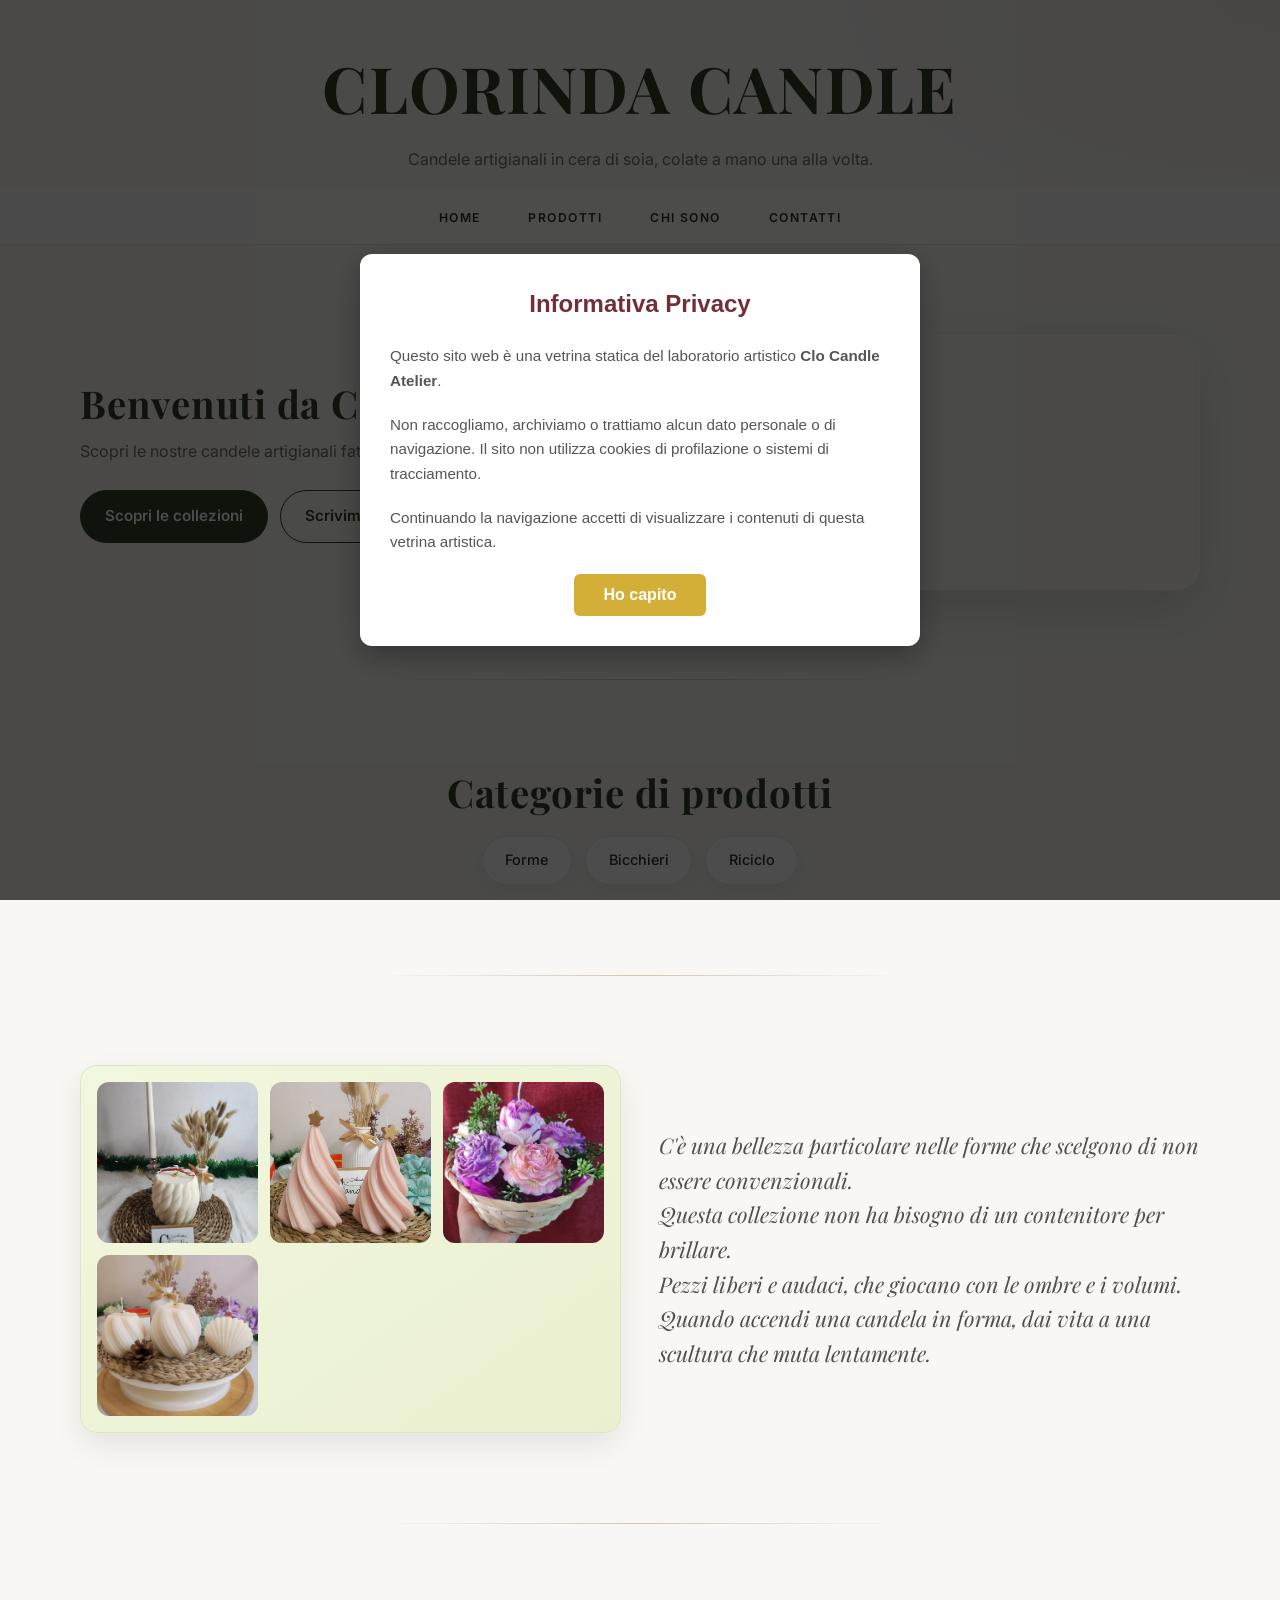
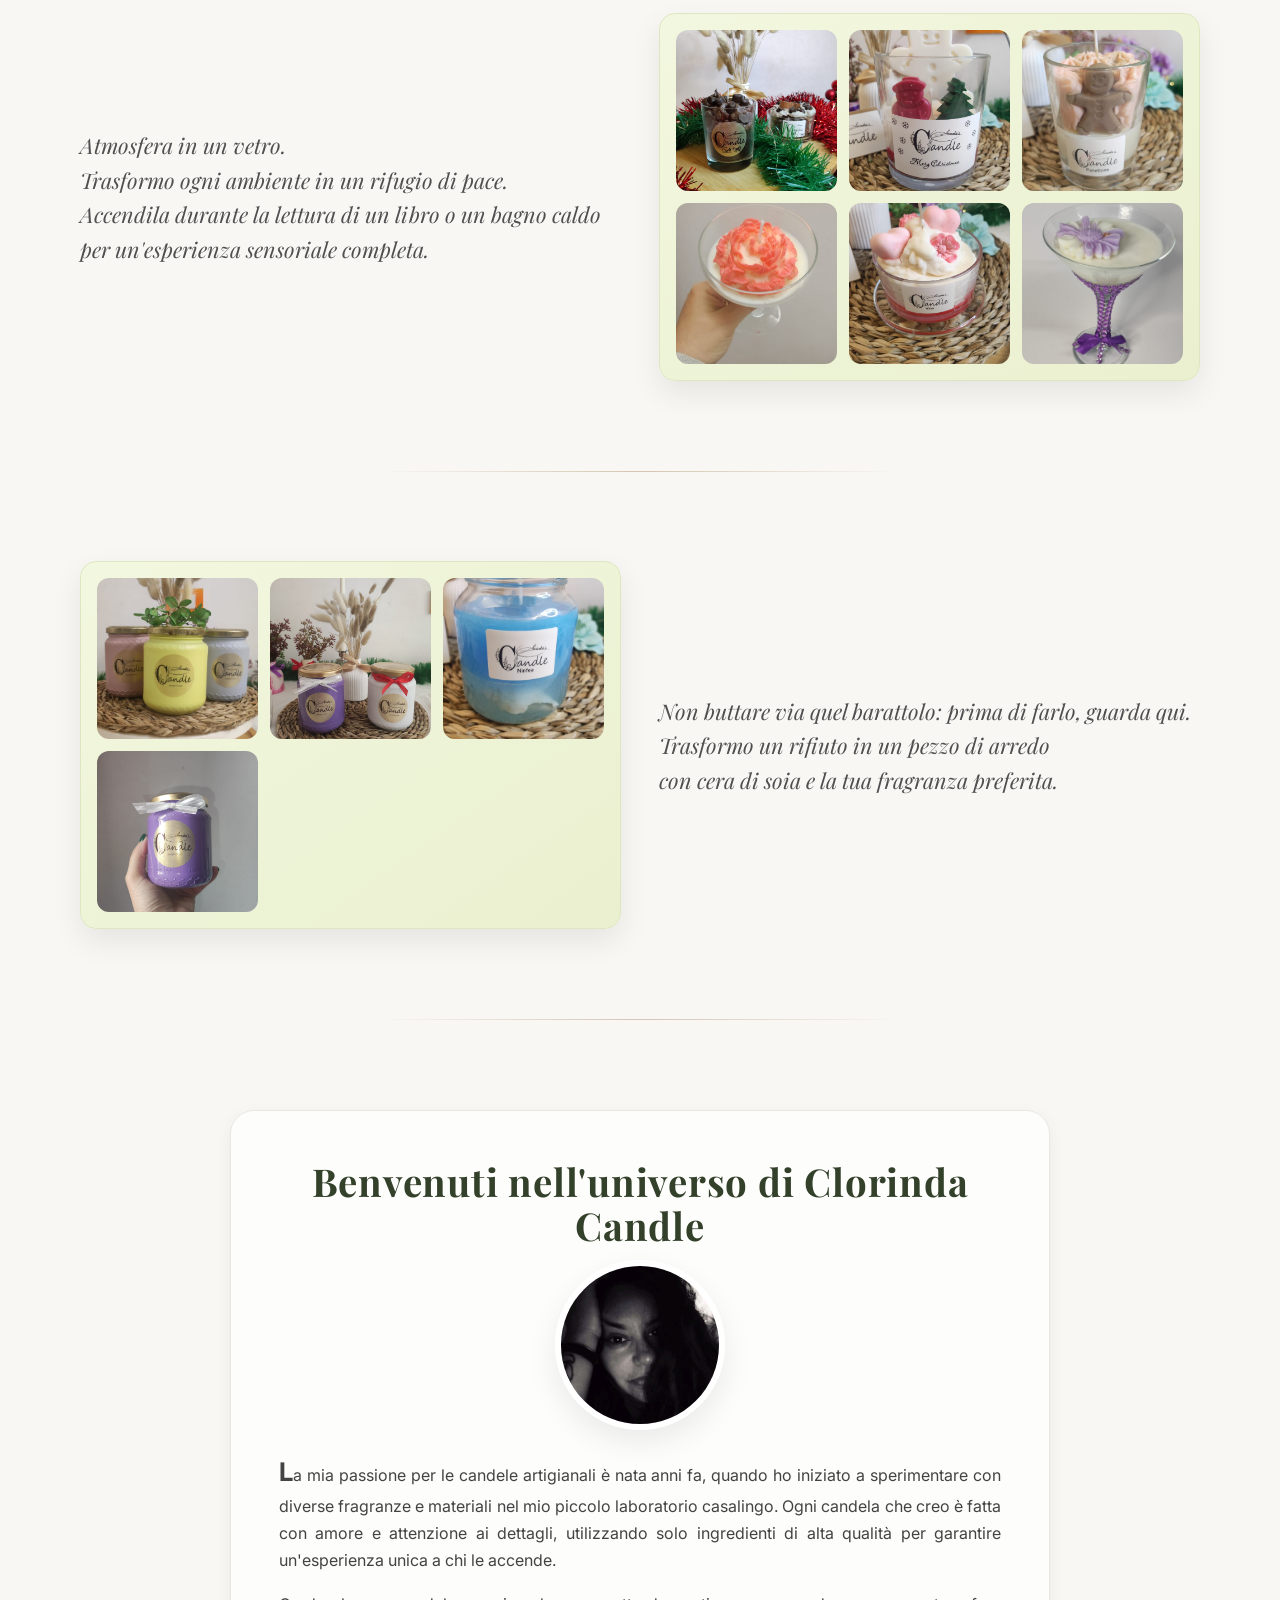
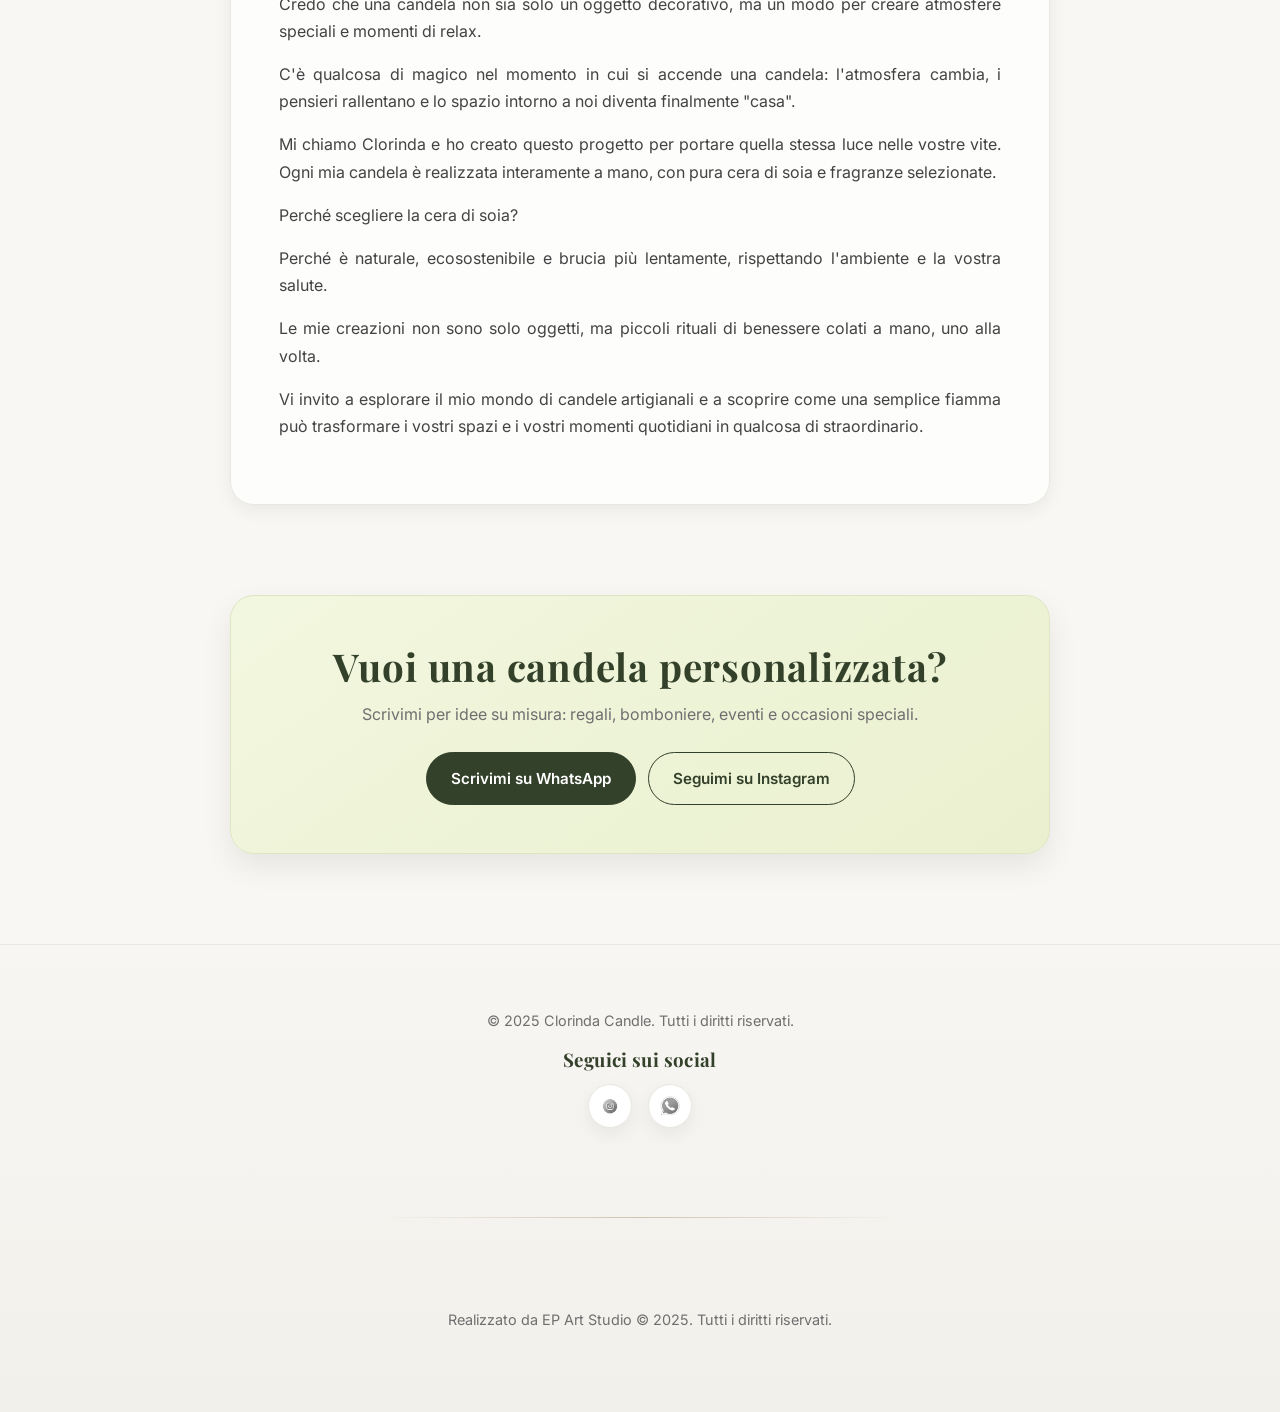
<file: index.html>
<!DOCTYPE html>
<html lang="it">
<head>
    <meta charset="UTF-8">
    <meta name="viewport" content="width=device-width, initial-scale=1.0">
    <title>Clorinda Candle | Candele artigianali in cera di soia colate a mano</title>
    <meta name="description" content="Candele artigianali in cera di soia, colate a mano una alla volta: forme scultoree, bicchieri profumati e candele create dal riciclo di barattoli.">
    <meta property="og:type" content="website">
    <meta property="og:title" content="Clorinda Candle | Candele artigianali in cera di soia">
    <meta property="og:description" content="Candele artigianali in cera di soia, colate a mano. Scopri forme, bicchieri e candele dal riciclo.">
    <meta property="og:image" content="./assets/images/Clo.jpg">
    <link rel="stylesheet" href="index.css">
</head>
<body>
    <policy-popup-component></policy-popup-component>
    <header>
        <a class="title" href="./index.html"><h1>Clorinda Candle</h1></a>
        <p>Candele artigianali in cera di soia, colate a mano una alla volta.</p>
    </header>
    <nav aria-label="Navigazione principale">
        <ul>
            <li><a href="#home">Home</a></li>
            <li><a href="#cat">Prodotti</a></li>
            <li><a href="#about">Chi sono</a></li>
            <li><a href="#contatti">Contatti</a></li>
        </ul>
    </nav>
    <main id="home">
        <div class="hero">
            <div class="hero-text">
                <h2>Benvenuti da Clorinda Candle</h2>
                <p>Scopri le nostre candele artigianali fatte con amore e cura.</p>
                <div class="hero-actions">
                    <a class="btn" href="#cat">Scopri le collezioni</a>
                    <a class="btn btn-outline" href="https://wa.me/393775999223" target="_blank" rel="noopener">Scrivimi su WhatsApp</a>
                </div>
            </div>
            <video src="./assets/videos/video1.mp4" autoplay muted loop playsinline preload="metadata" class="videos" aria-label="Atelier Clorinda Candle"></video>
        </div>
        <div class="divisor"></div>
        <div class="categorie" id="cat">
            <h2>Categorie di prodotti</h2>
            <ul>
                <li id="candele-profumate"><a href="#forme">Forme</a></li>
                <li id="candele-massaggio"><a href="#bicchieri">Bicchieri</a></li>
                <li id="candele-decorativi"><a href="#riciclo">Riciclo</a></li>
            </ul>
        </div>
        <div class="divisor"></div>
        <div class="prodotti">
            <div id="forme">
                <section aria-label="Collezione Forme">
                    <img src="./assets/images/2025/candelanatale.jpg" alt="Candela a forma natalizia in cera di soia" width="100" loading="lazy">
                    <img src="./assets/images/2025/duecandelenatale.jpg" alt="Due candele natalizie colate a mano" width="100" loading="lazy">
                    <img src="./assets/images/2025/composizionefiori.jpg" alt="Composizione di candele a forma di fiore" width="100" loading="lazy">
                    <img src="./assets/images/2025/trecandelenatale.jpg" alt="Tre candele natalizie artigianali" width="100" loading="lazy">
                </section>
                <p>C'è una bellezza particolare nelle forme che scelgono di non essere convenzionali. <br> Questa collezione non ha bisogno di un contenitore per brillare. <br>Pezzi liberi e audaci, che giocano con le ombre e i volumi. <br>Quando accendi una candela in forma, dai vita a una scultura che muta lentamente.</p>
            </div>
        </div>
        <div class="divisor"></div>
        <div class="prodotti">
            <div id="bicchieri">
                <p>Atmosfera in un vetro. <br>Trasformo ogni ambiente in un rifugio di pace. <br>Accendila durante la lettura di un libro o un bagno caldo per un'esperienza sensoriale completa.</p>
                <section aria-label="Collezione Bicchieri">
                    <img src="./assets/images/2025/bicchierecaffe.jpg" alt="Candela in bicchiere dal profumo di caffè" width="100" loading="lazy">
                    <img src="./assets/images/2025/bicchierenatake.jpg" alt="Candela in bicchiere ispirata al Natale" width="100" loading="lazy">
                    <img src="./assets/images/2025/bicchierenatale2.jpg" alt="Candela natalizia in bicchiere di vetro" width="100" loading="lazy">
                    <img src="./assets/images/2025/bicchiererosa.jpg" alt="Candela rosa in bicchiere" width="100" loading="lazy">
                    <img src="./assets/images/2025/bicchierecuori.jpg" alt="Candela in bicchiere decorata con cuori" width="100" loading="lazy">
                    <img src="./assets/images/catalogo/candela1.jpg" alt="Candela artigianale in bicchiere dal catalogo" width="100" loading="lazy">
                </section>
            </div>
        </div>
        <div class="divisor"></div>
        <div class="prodotti">
            <div id="riciclo">
                <section aria-label="Collezione Riciclo">
                    <img src="./assets/images/2025/barattolicolorati.jpg" alt="Barattoli colorati trasformati in candele" width="100" loading="lazy">
                    <img src="./assets/images/2025/barattolinastri.jpg" alt="Barattoli decorati con nastri e cera di soia" width="100" loading="lazy">
                    <img src="./assets/images/2025/barattoloblue.jpg" alt="Barattolo blu riciclato con candela" width="100" loading="lazy">
                    <img src="./assets/images/2025/barattoloviola.jpg" alt="Barattolo viola riciclato con candela" width="100" loading="lazy">
                </section>
                <p>Non buttare via quel barattolo: prima di farlo, guarda qui. <br> Trasformo un rifiuto in un pezzo di arredo <br> con cera di soia e la tua fragranza preferita.</p>
            </div>
        </div>
        <div class="divisor"></div>
        <div class="content" id="about">
            <h2>Benvenuti nell'universo di Clorinda Candle</h2>
            <img class="profile-img" src="./assets/images/Clo.jpg" alt="Ritratto di Clorinda, artigiana di Clorinda Candle" loading="lazy">
            <p><strong class="dropcap">L</strong>a mia passione per le candele artigianali è nata anni fa, quando ho iniziato a sperimentare con diverse fragranze e materiali nel mio piccolo laboratorio casalingo. Ogni candela che creo è fatta con amore e attenzione ai dettagli, utilizzando solo ingredienti di alta qualità per garantire un'esperienza unica a chi le accende.</p>
            <p>Credo che una candela non sia solo un oggetto decorativo, ma un modo per creare atmosfere speciali e momenti di relax.</p>
            <p>C'è qualcosa di magico nel momento in cui si accende una candela: l'atmosfera cambia, i pensieri rallentano e lo spazio intorno a noi diventa finalmente "casa".</p>
            <p>Mi chiamo Clorinda e ho creato questo progetto per portare quella stessa luce nelle vostre vite. Ogni mia candela è realizzata interamente a mano, con pura cera di soia e fragranze selezionate.</p>
            <p>Perché scegliere la cera di soia?</p>
            <p>Perché è naturale, ecosostenibile e brucia più lentamente, rispettando l'ambiente e la vostra salute.</p>
            <p>Le mie creazioni non sono solo oggetti, ma piccoli rituali di benessere colati a mano, uno alla volta.</p>
            <p>Vi invito a esplorare il mio mondo di candele artigianali e a scoprire come una semplice fiamma può trasformare i vostri spazi e i vostri momenti quotidiani in qualcosa di straordinario.</p>
        </div>
        <section class="cta" id="contatti">
            <h2>Vuoi una candela personalizzata?</h2>
            <p>Scrivimi per idee su misura: regali, bomboniere, eventi e occasioni speciali.</p>
            <div class="hero-actions">
                <a class="btn" href="https://wa.me/393775999223" target="_blank" rel="noopener">Scrivimi su WhatsApp</a>
                <a class="btn btn-outline" href="https://www.instagram.com/clorinda_candle?igsh=djRveWI4Y213ZjUW" target="_blank" rel="noopener">Seguimi su Instagram</a>
            </div>
        </section>
    </main>
    <footer>
        <p>&copy; 2025 Clorinda Candle. Tutti i diritti riservati.</p>
        <div id="socials">
            <h3>Seguici sui social</h3>
            <ul>
                <li><a href="https://www.instagram.com/clorinda_candle?igsh=djRveWI4Y213ZjUW" target="_blank" rel="noopener" aria-label="Instagram"><img src="./assets/images/insta-logo.png" alt="Instagram logo" width="100" loading="lazy"></a></li>
                <li><a href="https://wa.me/393775999223" target="_blank" rel="noopener" aria-label="WhatsApp"><img src="./assets/images/wp-logo.png" alt="WhatsApp logo" width="100" loading="lazy"></a></li>
            </ul>
        </div>
        <div class="divisor"></div>
        <p>Realizzato da EP Art Studio &copy; 2025. Tutti i diritti riservati.</p>
    </footer>
    <script type="module" src="./assets/js/popup-privacy.js"></script>
    <script src="./assets/js/scripts.js"></script>
</body>
</html>
</file>
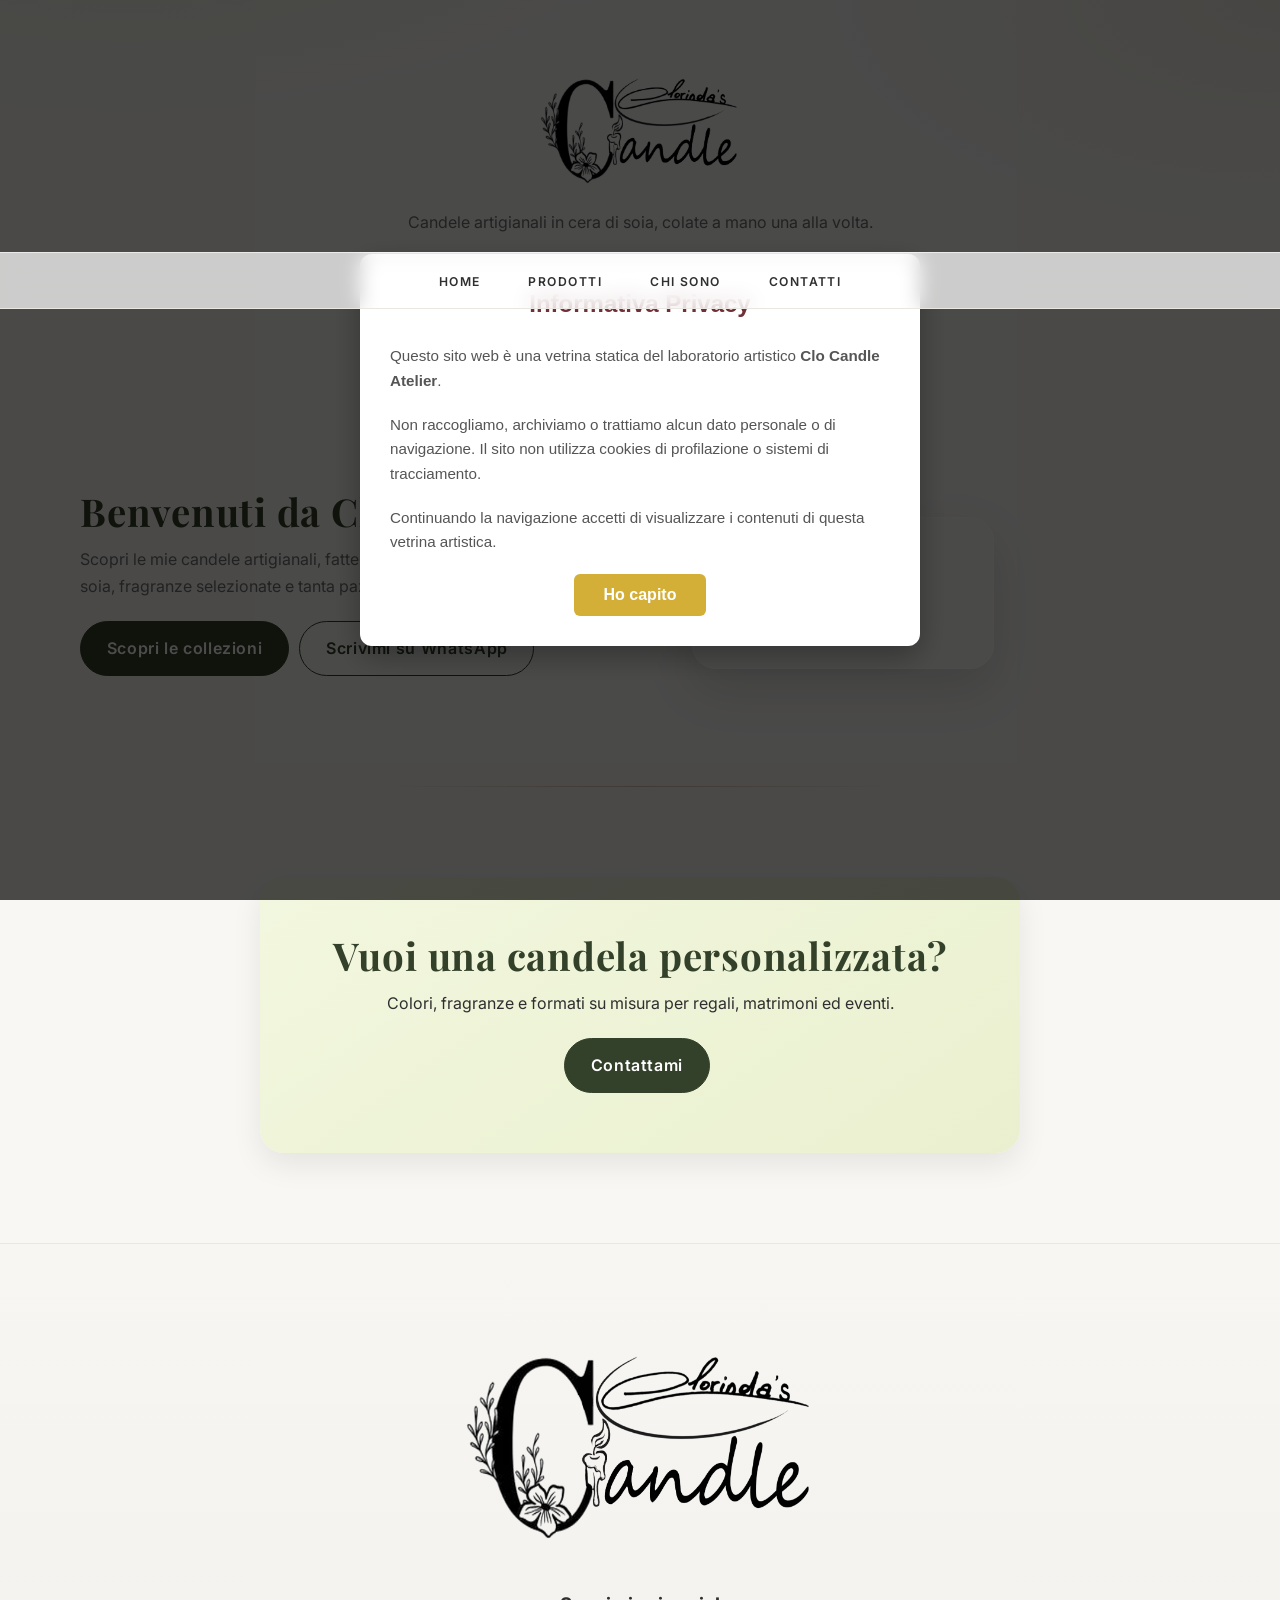
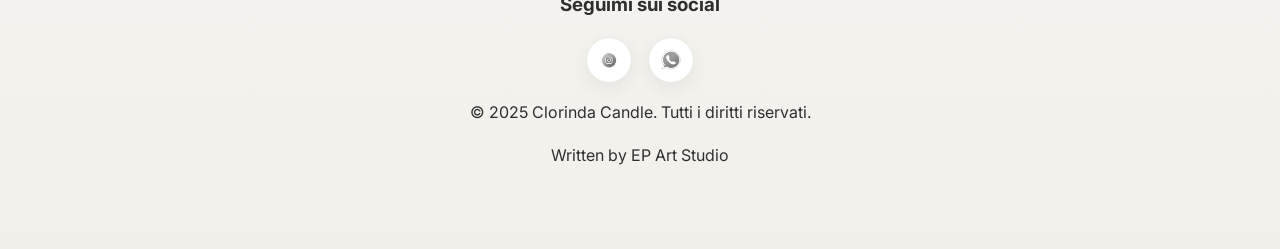
<file: public/index.html>
<!DOCTYPE html>
<html lang="it">
<head>
    <meta charset="UTF-8">
    <meta name="viewport" content="width=device-width, initial-scale=1.0">
    <title>Clorinda Candle | Candele artigianali in cera di soia</title>
    <meta name="description" content="Candele artigianali in cera di soia, colate a mano una alla volta: forme scultoree, bicchieri profumati e barattoli riciclati.">

    <!-- Open Graph -->
    <meta property="og:type" content="website">
    <meta property="og:title" content="Clorinda Candle | Candele artigianali">
    <meta property="og:description" content="Candele in cera di soia, fatte a mano. Piccoli rituali di benessere.">
    <meta property="og:image" content="./assets/images/2025/composizionefiori.jpg">

    <link rel="stylesheet" href="./css/global.css">
    <script type="module" src="./../assets/js/header.js"></script>
    <script type="module" src="./../assets/js/navigation.js"></script>
    <script type="module" src="./../assets/js/footer.js"></script>

</head>
<body>
    <policy-popup-component></policy-popup-component>

    <header-component></header-component>

    <navigation-component></navigation-component>
<div class="divisor"></div>
    <main id="top">
        <div class="hero">
            <div class="hero-text">
                <h2>Benvenuti da Clorinda Candle</h2>
                <p>Scopri le mie candele artigianali, fatte con amore e cura: cera di soia, fragranze selezionate e tanta pazienza.</p>
                <p>
                    <a class="btn" href="./prodotti.html">Scopri le collezioni</a>
                    <a class="btn btn-outline" href="https://wa.me/393775999223" target="_blank" rel="noopener">Scrivimi su WhatsApp</a>
                </p>
            </div>
            <video class="videos" src="./../assets/videos/video1.mp4"
                   autoplay muted loop playsinline preload="metadata"
                   aria-label="Atelier Clorinda Candle"></video>
        </div>

        <div class="divisor"></div>

        <section class="cta">
            <h2>Vuoi una candela personalizzata?</h2>
            <p>Colori, fragranze e formati su misura per regali, matrimoni ed eventi.</p>
            <a class="btn" href="https://wa.me/393775999223" target="_blank" rel="noopener">Contattami</a>
        </section>
    </main>

    <footer-component></footer-component>

    <script type="module" src="./../assets/js/popup-privacy.js"></script>
    <script src="./../assets/js/scripts.js"></script>
</body>
</html>
</file>
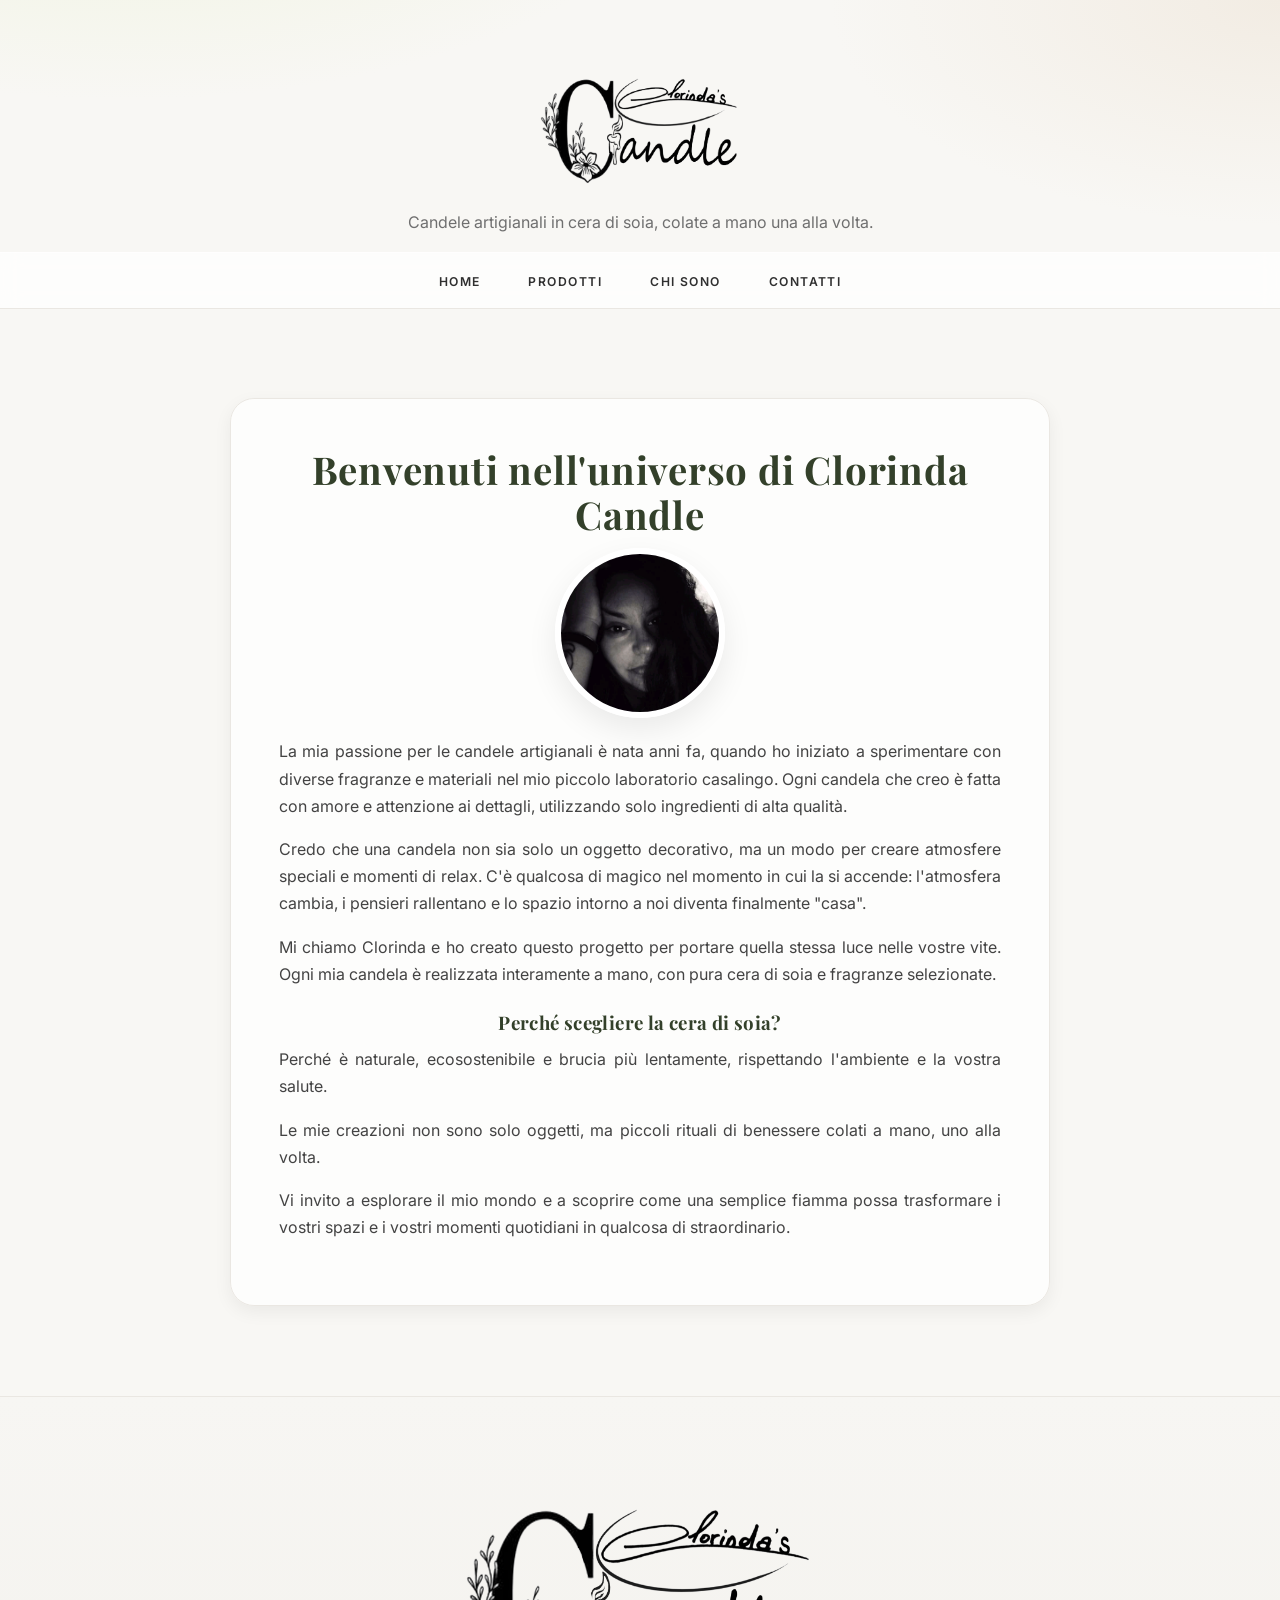
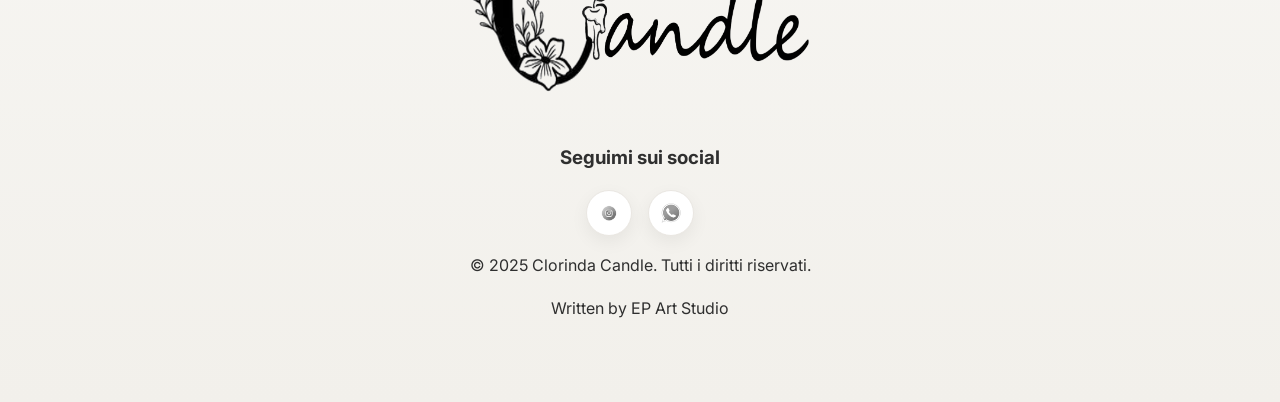
<file: public/about.html>
<!DOCTYPE html>
<html lang="en">
<head>
    <meta charset="UTF-8">
    <meta name="viewport" content="width=device-width, initial-scale=1.0">
    <link rel="stylesheet" href="./css/global.css">
    <script type="module" src="./../assets/js/header.js"></script>
    <script type="module" src="./../assets/js/navigation.js"></script>
    <script type="module" src="./../assets/js/footer.js"></script>
    <title>Chi sono Clorinda Candle</title>
</head>
<body>
    <header-component></header-component>
    <navigation-component></navigation-component>
    <div class="content" id="about">
            <h2>Benvenuti nell'universo di Clorinda Candle</h2>
            <img class="profile-img" src="./../assets/images/Clo.jpg" alt="Ritratto di Clorinda, creatrice delle candele">
            <p>La mia passione per le candele artigianali è nata anni fa, quando ho iniziato a sperimentare con diverse fragranze e materiali nel mio piccolo laboratorio casalingo. Ogni candela che creo è fatta con amore e attenzione ai dettagli, utilizzando solo ingredienti di alta qualità.</p>
            <p>Credo che una candela non sia solo un oggetto decorativo, ma un modo per creare atmosfere speciali e momenti di relax. C'è qualcosa di magico nel momento in cui la si accende: l'atmosfera cambia, i pensieri rallentano e lo spazio intorno a noi diventa finalmente "casa".</p>
            <p>Mi chiamo Clorinda e ho creato questo progetto per portare quella stessa luce nelle vostre vite. Ogni mia candela è realizzata interamente a mano, con pura cera di soia e fragranze selezionate.</p>
            <h3>Perché scegliere la cera di soia?</h3>
            <p>Perché è naturale, ecosostenibile e brucia più lentamente, rispettando l'ambiente e la vostra salute.</p>
            <p>Le mie creazioni non sono solo oggetti, ma piccoli rituali di benessere colati a mano, uno alla volta.</p>
            <p>Vi invito a esplorare il mio mondo e a scoprire come una semplice fiamma possa trasformare i vostri spazi e i vostri momenti quotidiani in qualcosa di straordinario.</p>
        </div>
    <footer-component></footer-component>
</body>
</html>
</file>
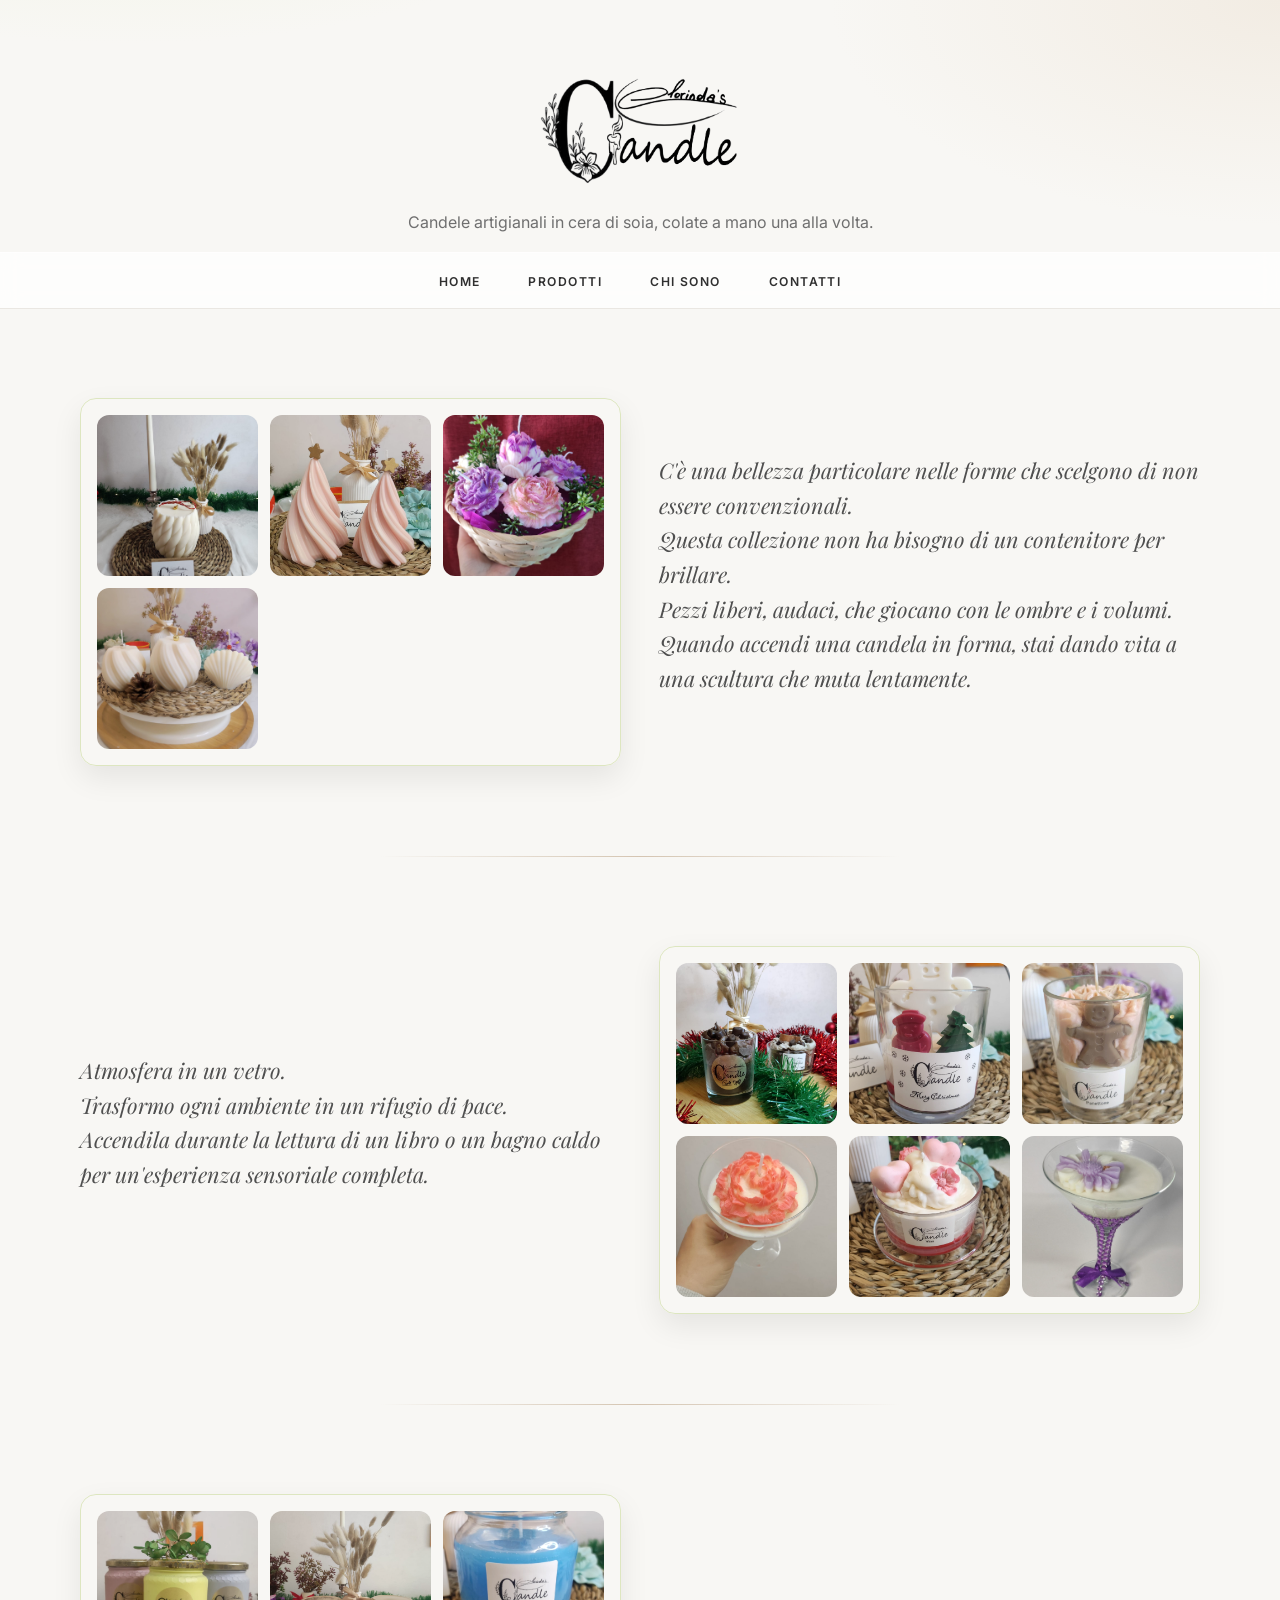
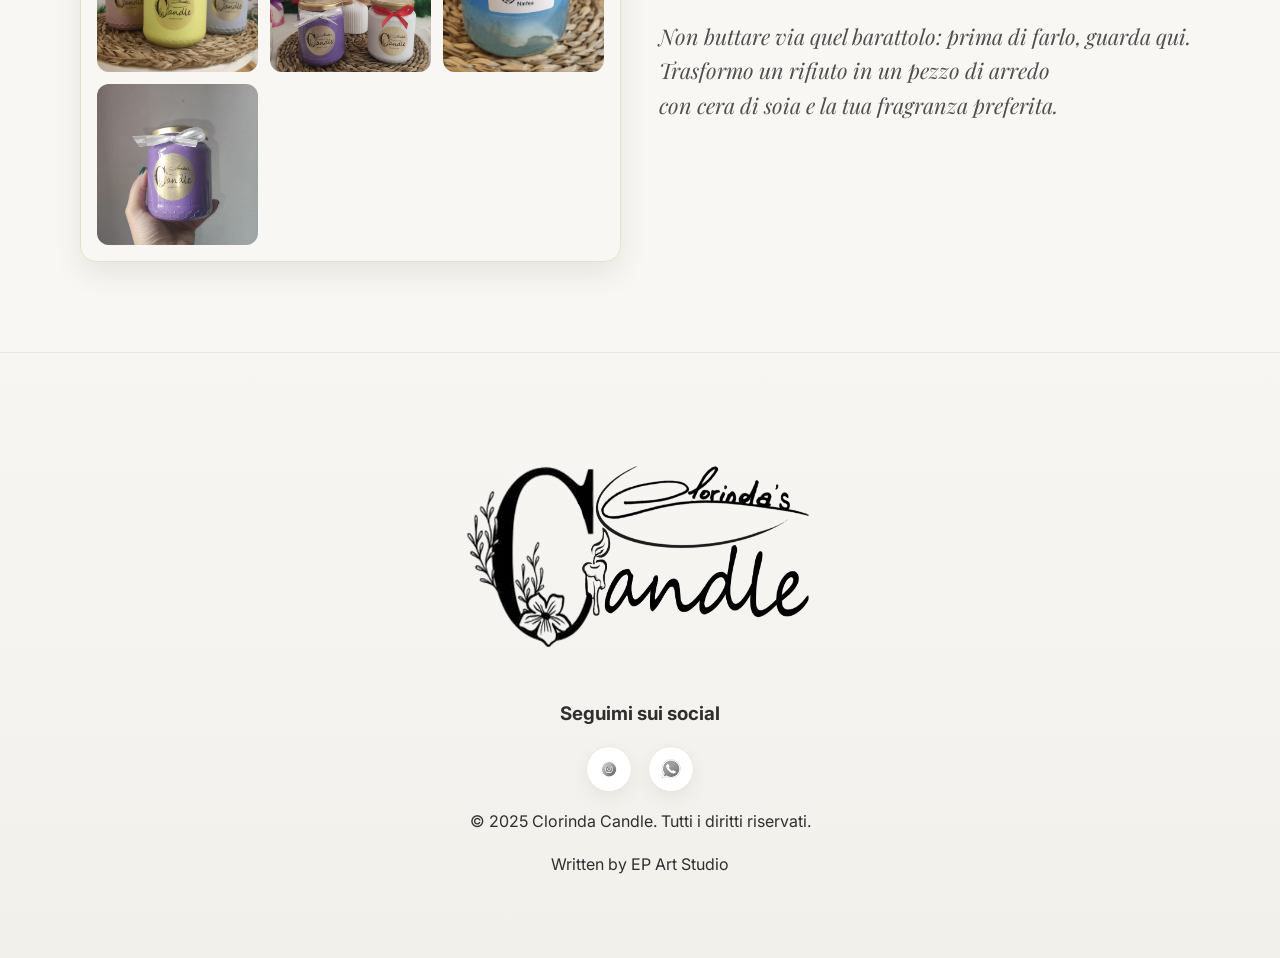
<file: public/prodotti.html>
<!DOCTYPE html>
<html lang="en">
<head>
    <meta charset="UTF-8">
    <meta name="viewport" content="width=device-width, initial-scale=1.0">
    <title>Prodotti Clorinda Candle</title>
    <link rel="stylesheet" href="./css/global.css">
    <script type="module" src="../assets/js/header.js"></script>
    <script type="module" src="../assets/js/navigation.js"></script>
</head>
<body>
    <header-component></header-component>
    <navigation-component></navigation-component>
    <main>
        <div class="prodotti">
            <div id="forme">
                <section>
                    <img loading="lazy" src="./../assets/images/2025/candelanatale.jpg" alt="Candela a forma natalizia">
                    <img loading="lazy" src="./../assets/images/2025/duecandelenatale.jpg" alt="Due candele natalizie">
                    <img loading="lazy" src="./../assets/images/2025/composizionefiori.jpg" alt="Composizione di candele a forma di fiore">
                    <img loading="lazy" src="./../assets/images/2025/trecandelenatale.jpg" alt="Tre candele natalizie">
                </section>
                <p>C'è una bellezza particolare nelle forme che scelgono di non essere convenzionali.<br>
                   Questa collezione non ha bisogno di un contenitore per brillare.<br>
                   Pezzi liberi, audaci, che giocano con le ombre e i volumi.<br>
                   Quando accendi una candela in forma, stai dando vita a una scultura che muta lentamente.</p>
            </div>
        </div>

        <div class="divisor"></div>

        <div class="prodotti">
            <div id="bicchieri">
                <p>Atmosfera in un vetro.<br>
                   Trasformo ogni ambiente in un rifugio di pace.<br>
                   Accendila durante la lettura di un libro o un bagno caldo per un'esperienza sensoriale completa.</p>
                <section>
                    <img loading="lazy" src="./../assets/images/2025/bicchierecaffe.jpg" alt="Candela in bicchiere al caffè">
                    <img loading="lazy" src="./../assets/images/2025/bicchierenatake.jpg" alt="Candela in bicchiere natalizia">
                    <img loading="lazy" src="./../assets/images/2025/bicchierenatale2.jpg" alt="Candela in bicchiere con decori di Natale">
                    <img loading="lazy" src="./../assets/images/2025/bicchiererosa.jpg" alt="Candela in bicchiere rosa">
                    <img loading="lazy" src="./../assets/images/2025/bicchierecuori.jpg" alt="Candela in bicchiere con cuori">
                    <img loading="lazy" src="./../assets/images/catalogo/candela1.jpg" alt="Candela in bicchiere dal catalogo">
                </section>
            </div>
        </div>

        <div class="divisor"></div>

        <div class="prodotti">
            <div id="riciclo">
                <section>
                    <img loading="lazy" src="./../assets/images/2025/barattolicolorati.jpg" alt="Barattoli di vetro colorati trasformati in candele">
                    <img loading="lazy" src="./../assets/images/2025/barattolinastri.jpg" alt="Barattoli con nastri decorativi">
                    <img loading="lazy" src="./../assets/images/2025/barattoloblue.jpg" alt="Barattolo blu con candela">
                    <img loading="lazy" src="./../assets/images/2025/barattoloviola.jpg" alt="Barattolo viola con candela">
                </section>
                <p>Non buttare via quel barattolo: prima di farlo, guarda qui.<br>
                   Trasformo un rifiuto in un pezzo di arredo<br>
                   con cera di soia e la tua fragranza preferita.</p>
            </div>
        </div>
    </main>
    <footer-component></footer-component>
    <script type="module" src="./../assets/js/footer.js"></script>
    <script src="./../assets/js/scripts.js"></script>
</body>
</html>
</file>
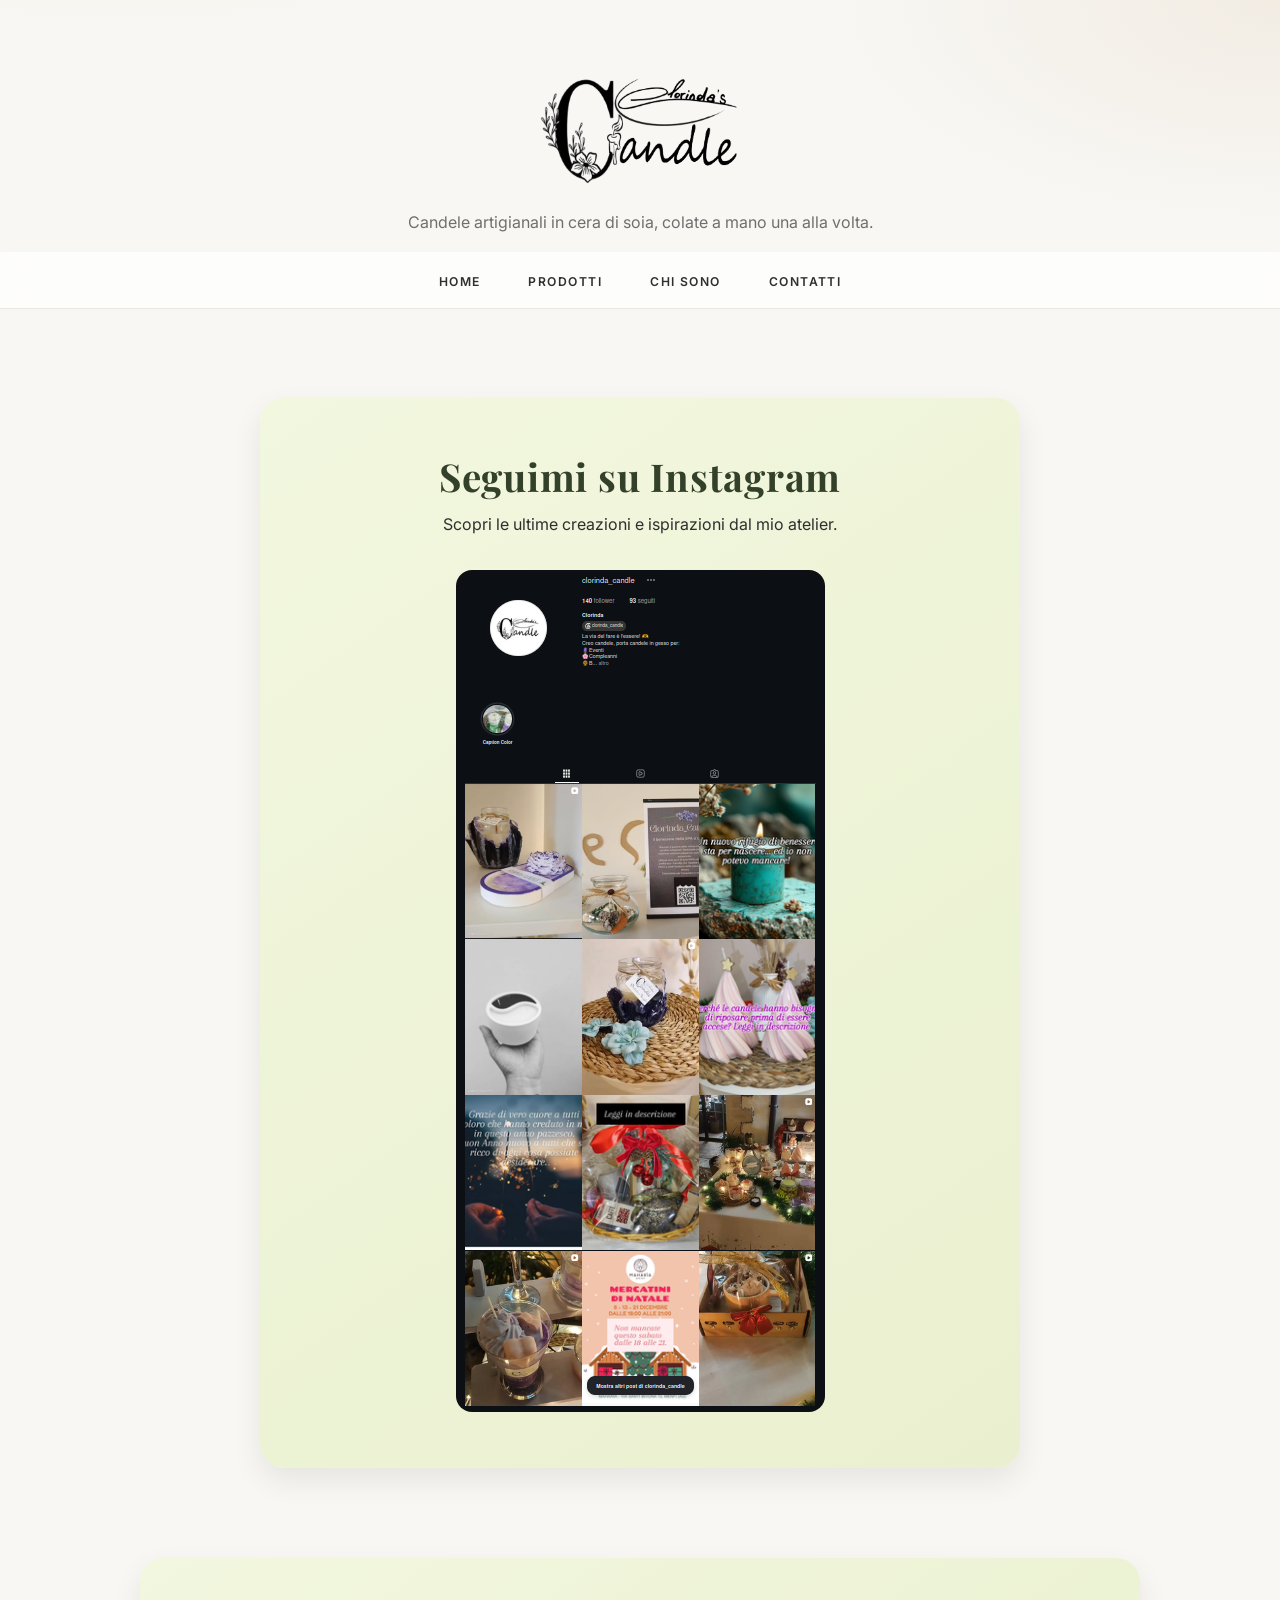
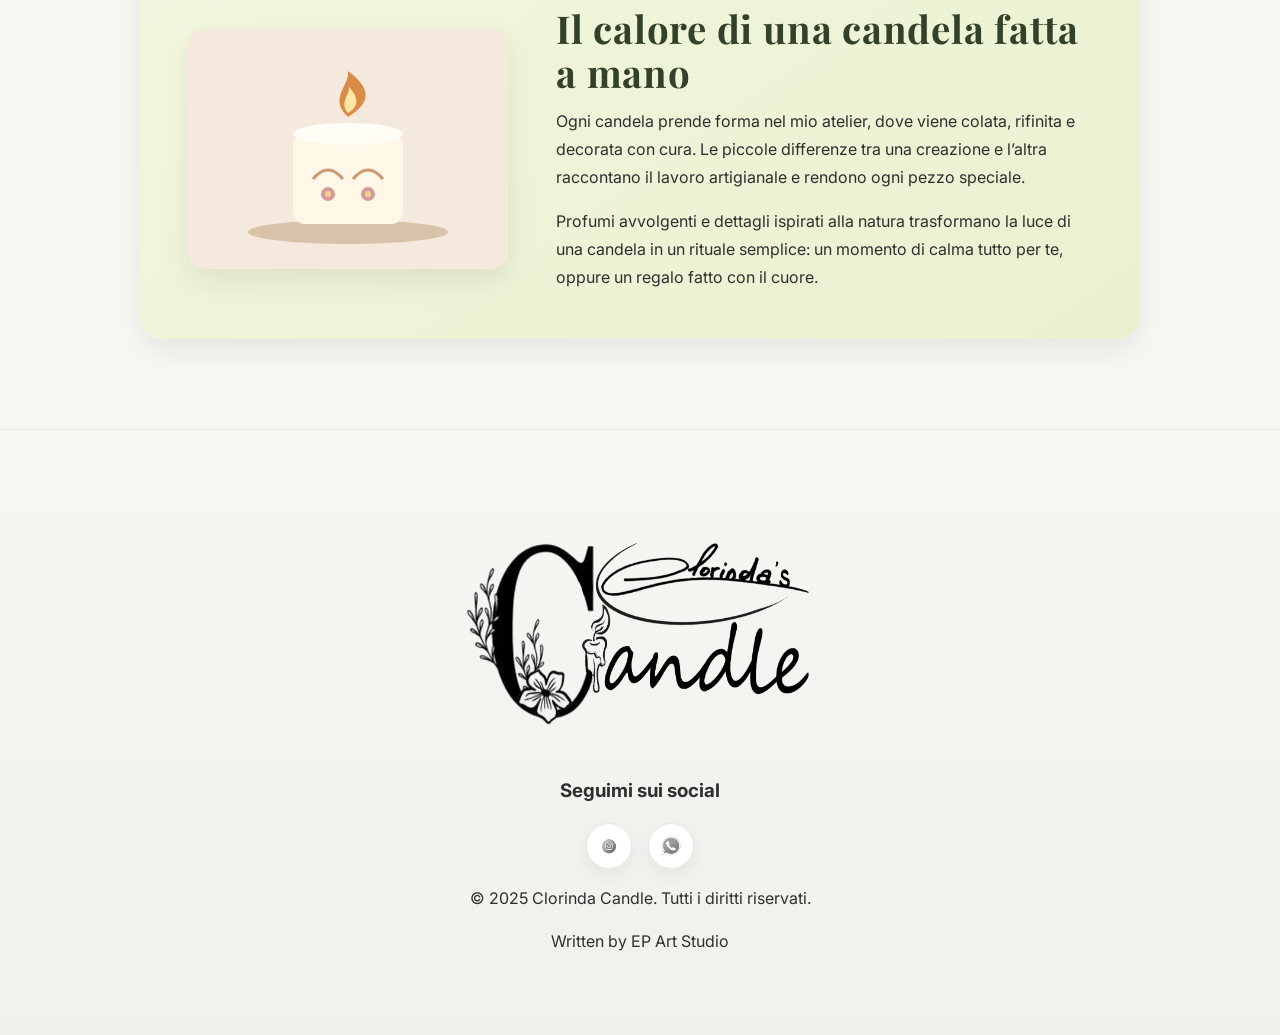
<file: public/socials.html>
<!DOCTYPE html>
<html lang="en">
<head>
    <meta charset="UTF-8">
    <meta name="viewport" content="width=device-width, initial-scale=1.0">
    <link rel="stylesheet" href="./css/global.css">
    <script type="module" src="./../assets/js/navigation.js"></script>
    <script type="module" src="./../assets/js/header.js"></script>
    <title>Socials Clorinda Candle</title>
</head>
<body>
    <header-component></header-component>
    <navigation-component></navigation-component>
    <main>
        <section class="instagram-card">
            <h2>Seguimi su Instagram</h2>
            <p>Scopri le ultime creazioni e ispirazioni dal mio atelier.</p>
            <img src="../assets/images/Insta-wide.png" alt="panoramica Instagram Clorinda Candle">

        </section>

        <section class="handmade-candles">
            <img
                alt="Candela artigianale color crema con fiamma accesa e decorazioni floreali"
                width="320"
                height="240"
                src="data:image/svg+xml,%3Csvg xmlns='http://www.w3.org/2000/svg' viewBox='0 0 320 240'%3E%3Crect width='320' height='240' rx='16' fill='%23f4e9dc'/%3E%3Cellipse cx='160' cy='203' rx='100' ry='12' fill='%23d8c2aa'/%3E%3Crect x='105' y='105' width='110' height='90' rx='12' fill='%23fff8e9'/%3E%3Cellipse cx='160' cy='105' rx='55' ry='11' fill='%23fffdf6'/%3E%3Cpath d='M160 88c-20-19 2-31 0-46 24 18 23 32 0 46Z' fill='%23d98b48'/%3E%3Cpath d='M160 84c-9-11 2-18 1-26 11 12 9 20-1 26Z' fill='%23ffe7a3'/%3E%3Cpath d='M125 150c10-12 20-12 30 0m10 0c10-12 20-12 30 0' fill='none' stroke='%23c99a73' stroke-width='3'/%3E%3Ccircle cx='140' cy='165' r='7' fill='%23d79a9a'/%3E%3Ccircle cx='180' cy='165' r='7' fill='%23d79a9a'/%3E%3Ccircle cx='140' cy='165' r='3' fill='%23f4d58c'/%3E%3Ccircle cx='180' cy='165' r='3' fill='%23f4d58c'/%3E%3C/svg%3E">
            <div>
                <h2>Il calore di una candela fatta a mano</h2>
                <p>Ogni candela prende forma nel mio atelier, dove viene colata, rifinita e decorata con cura. Le piccole differenze tra una creazione e l’altra raccontano il lavoro artigianale e rendono ogni pezzo speciale.</p>
                <p>Profumi avvolgenti e dettagli ispirati alla natura trasformano la luce di una candela in un rituale semplice: un momento di calma tutto per te, oppure un regalo fatto con il cuore.</p>
            </div>
        </section>

    </main>
    <footer-component></footer-component>
    <script type="module" src="./../assets/js/footer.js"></script>
</body>
</html>
</file>
<file: index.css>
@import url('https://fonts.googleapis.com/css2?family=Playfair+Display:ital,wght@0,500;0,700;1,400&family=Inter:wght@300;400;500;600;700&display=swap');

:root{
  --primary:#dce5bf;
  --primary-strong:#c4d396;
  --dark:#33402a;
  --accent:#b79b7a;
  --bg:#f8f7f4;
  --surface:#ffffff;
  --text:#2f2f2f;
  --muted:#6f6f6f;
  --border:#eae7e2;
  --radius-sm:10px;
  --radius-md:16px;
  --radius-lg:24px;
  --shadow-sm:0 6px 18px rgba(0,0,0,.06);
  --shadow-md:0 12px 30px rgba(0,0,0,.08);
  --shadow-lg:0 20px 50px rgba(0,0,0,.12);
  --container:min(1120px, 92%);
  --section-space:clamp(3.5rem, 7vw, 7rem);
  --transition:all .35s cubic-bezier(.2,.65,.2,1);
}

*,*::before,*::after{ box-sizing:border-box; }
html{ scroll-behavior:smooth; }

body{
  margin:0;
  font-family:'Inter', system-ui, -apple-system, sans-serif;
  line-height:1.7;
  color:var(--text);
  background:
    radial-gradient(1200px 600px at 10% -10%, #eef3db 0%, transparent 50%),
    radial-gradient(1000px 500px at 100% 0%, #f2ece3 0%, transparent 45%),
    var(--bg);
  text-rendering:optimizeLegibility;
}

:focus-visible{ outline:2px solid var(--accent); outline-offset:3px; border-radius:6px; }
img, video{ max-width:100%; display:block; }

h1,h2,h3{
  font-family:'Playfair Display', serif;
  color:var(--dark);
  line-height:1.15;
  letter-spacing:.02em;
  margin:0 0 .8rem;
}
h1{ font-size:clamp(2rem, 5vw, 4rem); text-transform:uppercase; }
h2{ font-size:clamp(1.6rem, 3vw, 2.6rem); }
p{ margin:0 0 1rem; }

[id]{ scroll-margin-top:5rem; }

header{
  width:var(--container);
  margin-inline:auto;
  padding:clamp(2rem, 4vw, 4rem) 0 1rem;
  text-align:center;
}
.title{ text-decoration:none; color:var(--dark); display:inline-block; transition:var(--transition); }
.title:hover{ transform:translateY(-1px); opacity:.92; }
header p{ max-width:60ch; margin:.5rem auto 0; color:var(--muted); }

nav{
  position:sticky;
  top:0;
  z-index:900;
  backdrop-filter:blur(10px);
  -webkit-backdrop-filter:blur(10px);
  background:rgba(255,255,255,.72);
  border-top:1px solid rgba(255,255,255,.6);
  border-bottom:1px solid var(--border);
}
nav ul{
  width:var(--container);
  margin:0 auto;
  padding:.85rem 0;
  list-style:none;
  display:flex;
  justify-content:center;
  align-items:center;
  gap:clamp(.8rem, 2vw, 2.2rem);
  flex-wrap:wrap;
}
nav a{
  text-decoration:none;
  color:var(--text);
  text-transform:uppercase;
  font-size:.76rem;
  font-weight:600;
  letter-spacing:.12em;
  padding:.45rem .7rem;
  border-radius:999px;
  transition:var(--transition);
}
nav a:hover{ color:var(--dark); background:rgba(220,229,191,.45); }

.hero{
  width:var(--container);
  margin:var(--section-space) auto;
  display:grid;
  grid-template-columns:1.05fr .95fr;
  align-items:center;
  gap:clamp(1.5rem, 4vw, 4rem);
}
.hero-text p{ color:var(--muted); max-width:48ch; }
.hero .videos{
  width:100%;
  border-radius:var(--radius-lg);
  box-shadow:var(--shadow-lg);
  border:1px solid rgba(255,255,255,.6);
}
.hero-actions{ display:flex; flex-wrap:wrap; gap:.75rem; margin-top:1.5rem; }

.btn{
  display:inline-block;
  padding:.8rem 1.5rem;
  border-radius:999px;
  border:1px solid var(--dark);
  background:var(--dark);
  color:#fff;
  font-weight:600;
  font-size:.95rem;
  text-decoration:none;
  transition:var(--transition);
}
.btn:hover{ transform:translateY(-2px); box-shadow:var(--shadow-md); }
.btn-outline{ background:transparent; color:var(--dark); }
.btn-outline:hover{ background:var(--primary); }

.divisor{
  width:min(520px, 70%);
  height:1px;
  margin:var(--section-space) auto;
  background:linear-gradient(90deg, transparent, var(--accent), transparent);
  opacity:.55;
}

.categorie{ width:var(--container); margin-inline:auto; text-align:center; }
.categorie ul{
  margin:1.4rem 0 0;
  padding:0;
  list-style:none;
  display:flex;
  justify-content:center;
  flex-wrap:wrap;
  gap:.85rem;
}
.categorie li{
  border:1px solid var(--border);
  border-radius:999px;
  background:var(--surface);
  box-shadow:var(--shadow-sm);
  transition:var(--transition);
}
.categorie li:hover{
  transform:translateY(-3px);
  border-color:var(--primary-strong);
  background:linear-gradient(180deg, #fff, #f8faef);
}
.categorie a{
  display:block;
  padding:.7rem 1.4rem;
  text-decoration:none;
  color:var(--text);
  font-size:.9rem;
  font-weight:500;
}

.prodotti{ width:var(--container); margin:var(--section-space) auto; }
#forme, #bicchieri, #riciclo{
  display:grid;
  grid-template-columns:1fr 1fr;
  align-items:center;
  gap:clamp(1.2rem, 3vw, 3rem);
}
.prodotti section{
  background:linear-gradient(145deg, #f2f7df, #eaf0cf);
  border:1px solid #dde6c0;
  border-radius:var(--radius-md);
  box-shadow:var(--shadow-md);
  padding:1rem;
  display:grid;
  grid-template-columns:repeat(auto-fill, minmax(120px, 1fr));
  gap:.75rem;
}
.prodotti section img{
  width:100%;
  height:auto;
  aspect-ratio:1/1;
  object-fit:cover;
  border-radius:12px;
  cursor:pointer;
  transition:transform .45s ease, box-shadow .35s ease, filter .35s ease;
}
.prodotti section img:hover{
  transform:translateY(-4px) scale(1.03);
  box-shadow:0 10px 20px rgba(0,0,0,.12);
}
.prodotti p{
  margin:0;
  font-family:'Playfair Display', serif;
  font-size:clamp(1.05rem, 2.2vw, 1.35rem);
  font-style:italic;
  color:#4f4f4f;
  line-height:1.6;
}

.content{
  width:min(820px, 92%);
  margin:var(--section-space) auto;
  text-align:center;
  background:rgba(255,255,255,.72);
  border:1px solid var(--border);
  border-radius:var(--radius-lg);
  box-shadow:var(--shadow-sm);
  padding:clamp(1.5rem, 4vw, 3rem);
}
.profile-img{
  width:170px;
  height:170px;
  object-fit:cover;
  border-radius:50%;
  margin:0 auto 1.25rem;
  border:6px solid #fff;
  box-shadow:var(--shadow-md);
}
.content p{ text-align:justify; color:#434343; }
.dropcap{ font-size:1.6rem; }

.cta{
  width:min(820px, 92%);
  margin:var(--section-space) auto;
  text-align:center;
  background:linear-gradient(145deg, #f2f7df, #eaf0cf);
  border:1px solid #dde6c0;
  border-radius:var(--radius-lg);
  box-shadow:var(--shadow-md);
  padding:clamp(1.5rem, 4vw, 3rem);
}
.cta p{ color:var(--muted); }
.cta .hero-actions{ justify-content:center; }

footer{
  margin-top:var(--section-space);
  background:linear-gradient(180deg, #f7f6f3, #f2f0eb);
  border-top:1px solid var(--border);
  padding:clamp(2rem, 5vw, 4.5rem) 1rem;
  text-align:center;
}
footer p{ color:var(--muted); font-size:.9rem; }
#socials ul{ list-style:none; margin:0; padding:0; display:flex; justify-content:center; gap:1rem; }
#socials a{
  width:44px;
  height:44px;
  border-radius:50%;
  display:grid;
  place-items:center;
  background:#fff;
  border:1px solid var(--border);
  box-shadow:var(--shadow-sm);
  transition:var(--transition);
}
#socials a:hover{ transform:translateY(-3px); border-color:var(--primary-strong); }
#socials img{ width:20px; height:auto; filter:grayscale(100%); opacity:.75; transition:var(--transition); }
#socials a:hover img{ filter:grayscale(0%); opacity:1; }

@media (prefers-reduced-motion:no-preference){
  .hero-text, .hero .videos, .categorie li, .prodotti section, .content{ animation:fadeUp .7s ease both; }
  .hero .videos{ animation-delay:.08s; }
}
@media (prefers-reduced-motion:reduce){
  html{ scroll-behavior:auto; }
  *{ transition:none !important; }
}
@keyframes fadeUp{ from{ opacity:0; transform:translateY(14px); } to{ opacity:1; transform:translateY(0); } }

@media (max-width:900px){
  .hero{ grid-template-columns:1fr; text-align:center; }
  .hero-text p{ margin-inline:auto; }
  .hero-actions{ justify-content:center; }
  #forme, #bicchieri, #riciclo{ grid-template-columns:1fr; }
  #bicchieri > p{ order:-1; }
  .prodotti p{ text-align:center; }
}
@media (max-width:600px){
  nav ul{ gap:.35rem; }
  nav a{ font-size:.68rem; letter-spacing:.1em; padding:.42rem .55rem; }
  .categorie ul{ flex-direction:column; align-items:center; }
  .prodotti section{ grid-template-columns:repeat(2, minmax(0, 1fr)); }
  .content p{ text-align:left; }
}
</file>
<file: public/css/global.css>
/* --- 1) FONT --- */
@import url('https://fonts.googleapis.com/css2?family=Playfair+Display:ital,wght@0,500;0,700;1,400&family=Inter:wght@300;400;500;600;700&display=swap');

/* --- 2) TOKENS / THEME --- */
:root{
  --primary:#dce5bf;         /* salvia chiaro */
  --primary-strong:#c4d396;  /* salvia più saturo */
  --dark:#33402a;            /* verde profondo */
  --accent:#b79b7a;          /* oro/talpa */
  --bg:#f8f7f4;              /* crema */
  --surface:#ffffff;
  --text:#2f2f2f;
  --muted:#6f6f6f;
  --border:#eae7e2;

  --radius-sm:10px;
  --radius-md:16px;
  --radius-lg:24px;

  --shadow-sm:0 6px 18px rgba(0,0,0,.06);
  --shadow-md:0 12px 30px rgba(0,0,0,.08);
  --shadow-lg:0 20px 50px rgba(0,0,0,.12);

  --container:min(1120px, 92%);
  --section-space:clamp(3.5rem, 7vw, 7rem);
  --transition:all .35s cubic-bezier(.2,.65,.2,1);
}

/* --- 3) RESET --- */
*,
*::before,
*::after{ box-sizing:border-box; }

html{ scroll-behavior:smooth; }

body{
  margin:0;
  font-family:'Inter', system-ui, -apple-system, sans-serif;
  line-height:1.7;
  color:var(--text);
  background:
    radial-gradient(1200px 600px at 10% -10%, #eef3db 0%, transparent 50%),
    radial-gradient(1000px 500px at 100% 0%, #f2ece3 0%, transparent 45%),
    var(--bg);
  text-rendering:optimizeLegibility;
}

/* Accessibilità focus */
:focus-visible{
  outline:2px solid var(--accent);
  outline-offset:3px;
  border-radius:6px;
}

img, video{
  max-width:100%;
  display:block;
}

/* --- 4) TYPOGRAPHY --- */
h1,h2,h3{
  font-family:'Playfair Display', serif;
  color:var(--dark);
  line-height:1.15;
  letter-spacing:.02em;
  margin:0 0 .8rem;
}

h1{ font-size:clamp(2rem, 5vw, 4rem); }
h2{ font-size:clamp(1.6rem, 3vw, 2.6rem); }

p{ margin:0 0 1rem; color:var(--text); }

/* --- 5) LAYOUT HELPERS --- */
.container{ width:var(--container); margin-inline:auto; }

/* --- 6) HEADER --- */
header{
  width:var(--container);
  margin-inline:auto;
  padding:clamp(2rem, 4vw, 4rem) 0 1rem;
  text-align:center;
}

.title{
  text-decoration:none;
  color:var(--dark);
  display:inline-block;
  transition:var(--transition);
}
.title:hover{ transform:translateY(-1px); opacity:.92; }

header p{
  max-width:60ch;
  margin:.5rem auto 0;
  color:var(--muted);
}

/* --- 7) NAV MODERNA (glassmorphism soft) --- */
nav{
  position:sticky;
  top:0;
  z-index:1000;
  backdrop-filter:blur(10px);
  -webkit-backdrop-filter:blur(10px);
  background:rgba(255,255,255,.72);
  border-top:1px solid rgba(255,255,255,.6);
  border-bottom:1px solid var(--border);
}

nav ul{
  width:var(--container);
  margin:0 auto;
  padding:.85rem 0;
  list-style:none;
  display:flex;
  justify-content:center;
  align-items:center;
  gap:clamp(.8rem, 2vw, 2.2rem);
  flex-wrap:wrap;
}

nav a{
  text-decoration:none;
  color:var(--text);
  text-transform:uppercase;
  font-size:.76rem;
  font-weight:600;
  letter-spacing:.12em;
  padding:.45rem .7rem;
  border-radius:999px;
  transition:var(--transition);
}
nav a:hover{
  color:var(--dark);
  background:rgba(220,229,191,.45);
}

/* --- 8) HERO --- */
.hero{
  width:var(--container);
  margin:var(--section-space) auto;
  display:grid;
  grid-template-columns:1.05fr .95fr;
  align-items:center;
  gap:clamp(1.5rem, 4vw, 4rem);
}

.hero-text p{
  color:var(--muted);
  max-width:48ch;
}

.hero .videos{
  border-radius:var(--radius-lg);
  box-shadow:var(--shadow-lg);
  border:1px solid rgba(255,255,255,.6);
  position:relative;
  overflow:hidden;
}
.hero .videos::after{
  content:"";
  position:absolute;
  inset:auto -20% -35% -20%;
  height:45%;
  background:linear-gradient(to top, rgba(220,229,191,.35), transparent);
  pointer-events:none;
}

/* --- 9) DIVISORE --- */
.divisor{
  width:min(520px, 70%);
  height:1px;
  margin:var(--section-space) auto;
  background:linear-gradient(90deg, transparent, var(--accent), transparent);
  opacity:.55;
}

/* --- 10) CATEGORIE --- */
.categorie{
  width:var(--container);
  margin-inline:auto;
  text-align:center;
}

.categorie ul{
  margin-top:1.4rem;
  list-style:none;
  display:flex;
  justify-content:center;
  flex-wrap:wrap;
  gap:.85rem;
}

.categorie li{
  padding:.7rem 1.2rem;
  border:1px solid var(--border);
  border-radius:999px;
  background:var(--surface);
  box-shadow:var(--shadow-sm);
  transition:var(--transition);
}
.categorie li:hover{
  transform:translateY(-3px);
  border-color:var(--primary-strong);
  background:linear-gradient(180deg, #fff, #f8faef);
}

.categorie a{
  text-decoration:none;
  color:var(--text);
  font-size:.9rem;
  font-weight:500;
}

/* --- 11) PRODOTTI --- */
.prodotti{
  width:var(--container);
  margin:var(--section-space) auto;
}

#forme, #bicchieri, #riciclo{
  display:grid;
  grid-template-columns:1fr 1fr;
  align-items:center;
  gap:clamp(1.2rem, 3vw, 3rem);
  margin-bottom:clamp(2.5rem, 5vw, 5rem);
}

/* alternanza centrale */
#bicchieri > section{ order:2; }
#bicchieri > p{ order:1; }

.prodotti section{
  border:1px solid #dde6c0;
  border-radius:var(--radius-md);
  box-shadow:var(--shadow-md);
  padding:1rem;
  display:grid;
  grid-template-columns:repeat(auto-fill, minmax(120px, 1fr));
  gap:.75rem;
}

.prodotti section img{
  width:100%;
  aspect-ratio:1/1;
  object-fit:cover;
  border-radius:12px;
  transition:transform .45s ease, box-shadow .35s ease, filter .35s ease;
  filter:saturate(.95) contrast(1.02);
}
.prodotti section img:hover{
  transform:translateY(-4px) scale(1.03);
  box-shadow:0 10px 20px rgba(0,0,0,.12);
  filter:saturate(1.05);
}

.prodotti p{
  font-family:'Playfair Display', serif;
  font-size:clamp(1.05rem, 2.2vw, 1.35rem);
  font-style:italic;
  color:#4f4f4f;
  line-height:1.6;
}

/* --- 12) ABOUT --- */
.content{
  width:min(820px, 92%);
  margin:var(--section-space) auto;
  text-align:center;
  background:rgba(255,255,255,.72);
  border:1px solid var(--border);
  border-radius:var(--radius-lg);
  box-shadow:var(--shadow-sm);
  padding:clamp(1.5rem, 4vw, 3rem);
}

.profile-img{
  width:170px;
  height:170px;
  object-fit:cover;
  border-radius:50%;
  margin:0 auto 1.25rem;
  border:6px solid #fff;
  box-shadow:var(--shadow-md);
}

.content p{
  text-align:justify;
  color:#434343;
}

/* --- 13) FOOTER --- */
footer{
  margin-top:var(--section-space);
  background:linear-gradient(180deg, #f7f6f3, #f2f0eb);
  border-top:1px solid var(--border);
  padding:clamp(2rem, 5vw, 4.5rem) 1rem;
  text-align:center;
}

#socials h3{ margin-bottom:1rem; }

#socials ul{
  list-style:none;
  display:flex;
  justify-content:center;
  gap:1rem;
  padding:0;
}

#socials a{
  width:44px;
  height:44px;
  border-radius:50%;
  display:grid;
  place-items:center;
  background:#fff;
  border:1px solid var(--border);
  box-shadow:var(--shadow-sm);
  transition:var(--transition);
}
#socials a:hover{
  transform:translateY(-3px);
  border-color:var(--primary-strong);
}

#socials img{
  width:20px;
  filter:grayscale(100%);
  opacity:.75;
  transition:var(--transition);
}
#socials a:hover img{
  filter:grayscale(0%);
  opacity:1;
}
/* --- BOTTONI --- */
.btn{
  display:inline-block;
  padding:.8rem 1.6rem;
  margin:.3rem .4rem .3rem 0;
  border-radius:999px;
  background:var(--dark);
  color:#fff;
  text-decoration:none;
  font-weight:600;
  letter-spacing:.04em;
  border:1px solid var(--dark);
  transition:var(--transition);
}
.btn:hover{ transform:translateY(-2px); box-shadow:var(--shadow-md); }
.btn-outline{ background:transparent; color:var(--dark); }
.btn-outline:hover{ background:var(--primary); }

/* --- CTA FINALE --- */
.cta{
  width:min(760px, 92%);
  margin:var(--section-space) auto;
  text-align:center;
  padding:clamp(2rem, 5vw, 3.5rem);
  border-radius:var(--radius-lg);
  background:linear-gradient(145deg, #f2f7df, #eaf0cf);
  box-shadow:var(--shadow-md);
}

/* --- ABOUT: h3 e paragrafi --- */
.content h3{ margin-top:1.5rem; }

.instagram-card{
  max-width:760px;
  margin:var(--section-space) auto;
  padding:clamp(2rem, 5vw, 3.5rem);
  border-radius:var(--radius-lg);
  background:linear-gradient(145deg, #f2f7df, #eaf0cf);
  box-shadow:var(--shadow-md);
  display:flex;
  flex-direction:column;
  text-align:center;
  justify-content:center;
  align-items:center;
}

.instagram-card img{
  max-width:100%;
  border-radius:var(--radius-md);
  margin-top:1rem;
}

.handmade-candles{
  width:min(1000px, 92%);
  margin:var(--section-space) auto;
  padding:clamp(1.5rem, 4vw, 3rem);
  display:grid;
  grid-template-columns:minmax(0, 320px) minmax(0, 1fr);
  align-items:center;
  gap:clamp(1.5rem, 4vw, 3rem);
  border-radius:var(--radius-lg);
  background:linear-gradient(145deg, #f2f7df, #eaf0cf);
  box-shadow:var(--shadow-md);
}

.handmade-candles img{
  display:block;
  width:100%;
  height:auto;
  border-radius:var(--radius-md);
  box-shadow:var(--shadow-md);
}

.handmade-candles h2{
  margin-top:0;
  color:var(--dark);
}

.handmade-candles p{
  line-height:1.75;
}

.handmade-candles p:last-child{ margin-bottom:0; }

@media (max-width: 700px){
  .handmade-candles{
    grid-template-columns:1fr;
    text-align:center;
  }
}



/* --- ANCORE CON NAV STICKY --- */
[id]{ scroll-margin-top:80px; }

/* --- 14) ANIMAZIONI SOFT --- */
@media (prefers-reduced-motion:no-preference){
  .hero-text, .hero .videos, .categorie li, .prodotti section, .content{
    animation:fadeUp .7s ease both;
  }
  .hero .videos{ animation-delay:.08s; }
}

@keyframes fadeUp{
  from{ opacity:0; transform:translateY(14px); }
  to{ opacity:1; transform:translateY(0); }
}

/* --- 15) RESPONSIVE --- */
@media (max-width: 900px){
  .hero{ grid-template-columns:1fr; text-align:center; }
  .hero-text p{ margin-inline:auto; }

  #forme, #bicchieri, #riciclo{
    grid-template-columns:1fr;
  }
  #bicchieri > section, #bicchieri > p{ order:initial; }

  .prodotti p{ text-align:center; }
}

@media (max-width: 600px){
  nav ul{ gap:.35rem; }
  nav a{ font-size:.68rem; letter-spacing:.1em; padding:.42rem .55rem; }

  .categorie ul{
    flex-direction:column;
    align-items:center;
  }

  .prodotti section{
    grid-template-columns:repeat(2, minmax(0, 1fr));
  }

  .content p{ text-align:left; }
}
</file>
